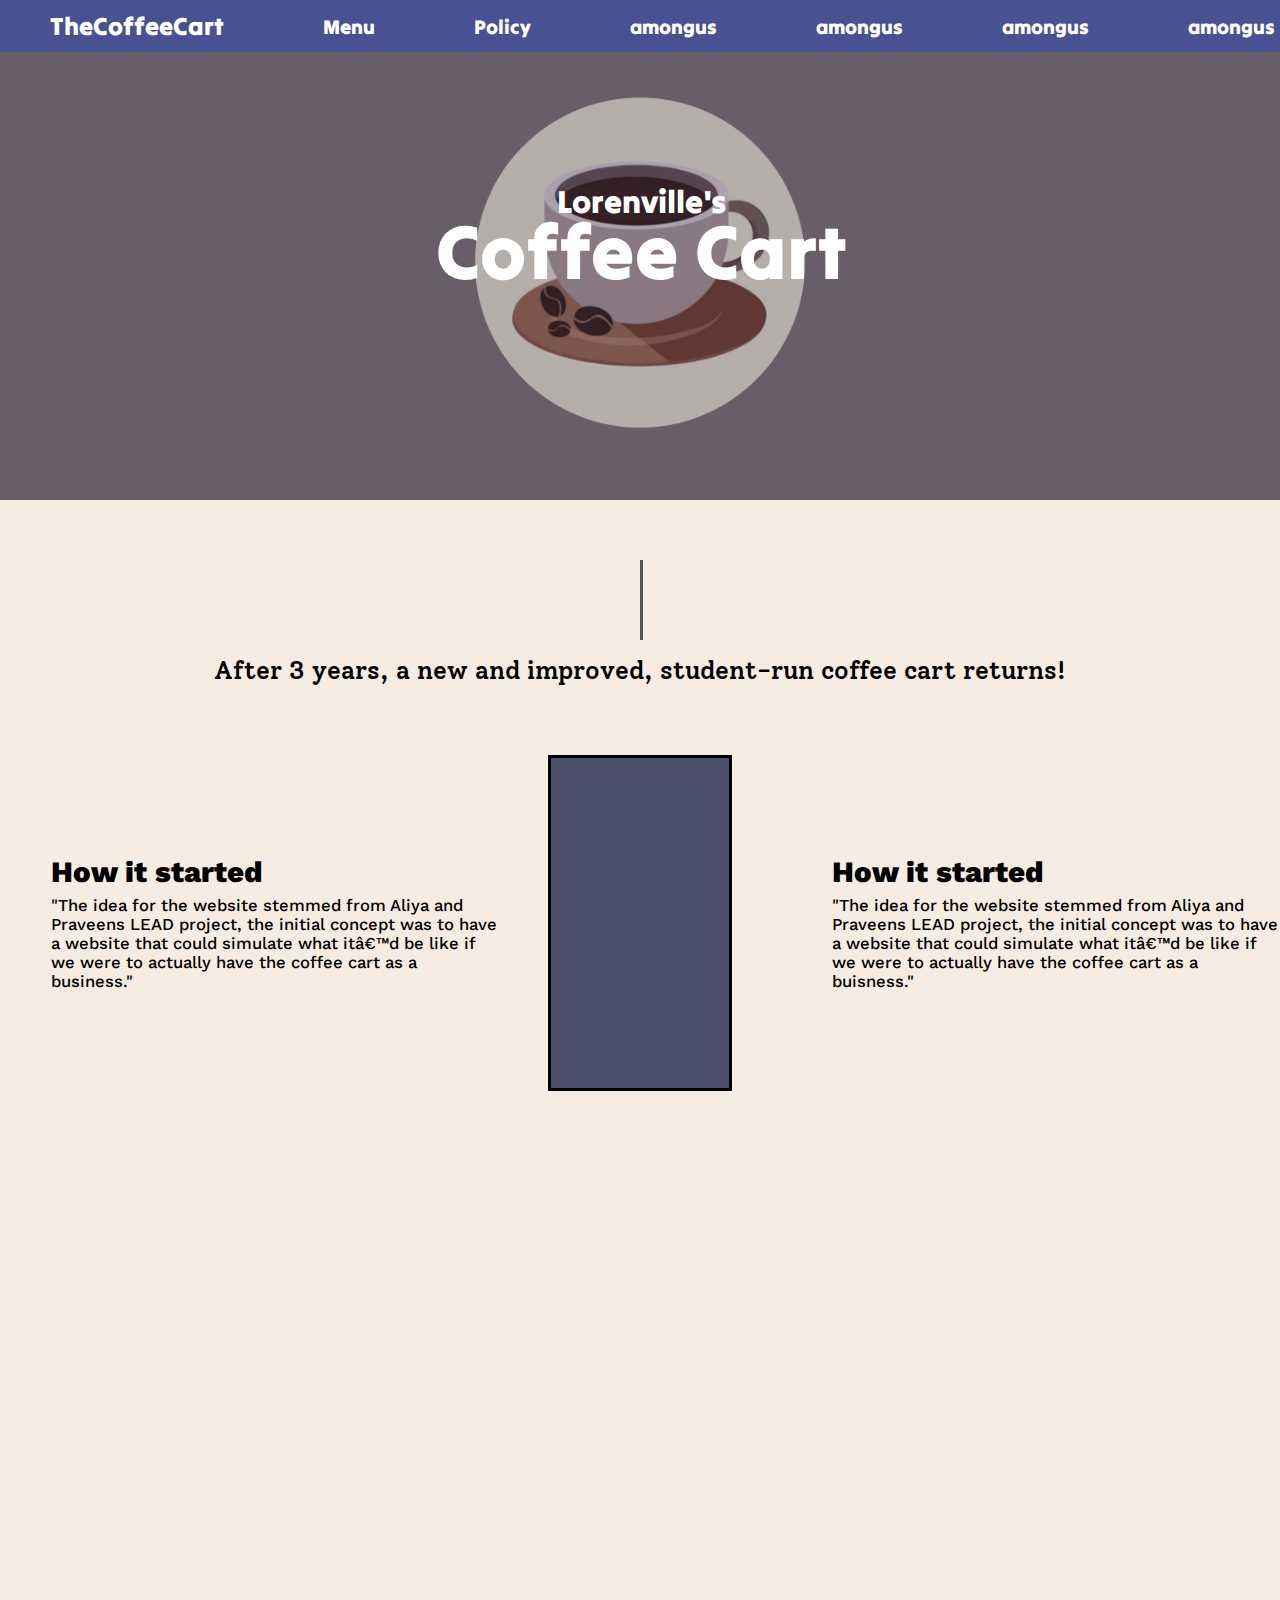
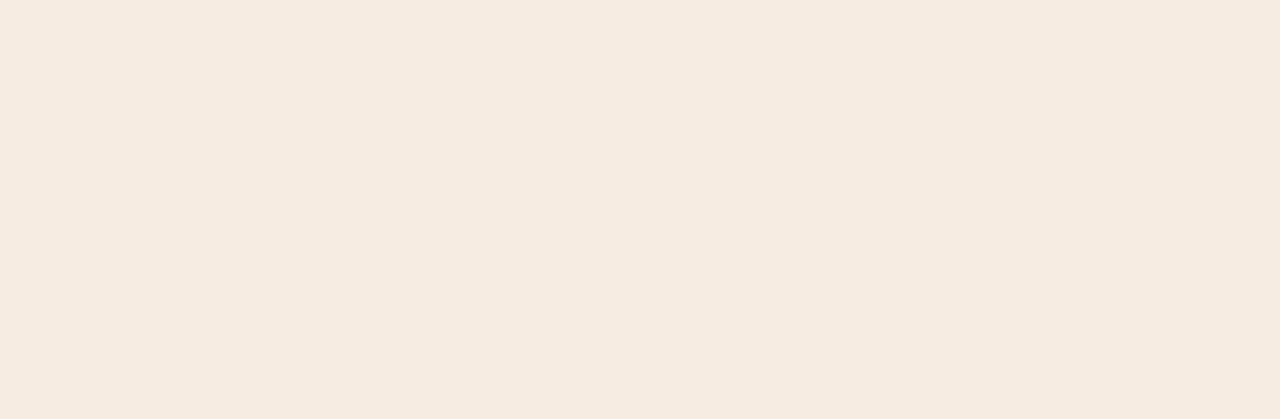
<file: index.html>
<!DOCTYPE html>

<html class="en">
    <link rel="stylesheet" href="mastercss.css">
    <head><meta charset="uft-8"></head>
    <title>TheCoffeeCart.</title>
    <body class="body">
        <div class="HeadingContainer">
            <img src="images/HHH.png" alt="CoffeeLogo">
            <div class="abovecentered">Lorenville's</div>
            <div class="centered">Coffee Cart</div>
        
        </div>
        <link rel="stylesheet" href="mastercss.css" />
    </head>
    <body id="multiimage">
      <!-- navbar -->
      <nav class="navbar" id="navbar">
        <div class="logo_item item">
          <a href="index.html">TheCoffeeCart</a>
          <div class="item">
            <a href="Webpages/menu.html">Menu</a>
          </div>
          <div class="item">
            <a href="Webpages/Policy.html">Policy</a>
          </div>
          <div class="item">
            <a href="Webpages/Policy.html">amongus</a>
          </div>
          <div class="item">
            <a href="Webpages/Policy.html">amongus</a>
          </div>
          <div class="item">
            <a href="Webpages/Policy.html">amongus</a>
          </div>
          <div class="item">
            <a href="Webpages/Policy.html">amongus</a>
          </div>
          
          
          
        
  
      </nav>
     
   
    </body>
  
        <div class="LineBreaker">
        <div class="square">
        </div>
        </div>

        <div class="text">
            <p>After 3 years, a new and improved, student-run coffee cart returns!</p>
        </div>

        <div class="textsection scrollFade">
        <div class="textsection2">
            <p class="text2">How it started</p>
            <p class="text3">"The idea for the website stemmed from Aliya and Praveens LEAD project, the initial concept was to have a website that could simulate what it’d be like if we were to actually have the coffee cart as a business."</p>
        </div>
        <div class="square3"></div>
        <div class="textsection2">
            <p class="text2">How it started</p>
            <p class="text3">"The idea for the website stemmed from Aliya and Praveens LEAD project, the initial concept was to have a website that could simulate what it’d be like if we were to actually have the coffee cart as a buisness."</p>
        </div>
        </div>

        <div class="square scrollFade"></div>

        <div class="subtitle scrollFade">
            <p>Meet the Students</p>
        </div>

        <div class="textsection scrollFade">
        
            <div class="square4 scrollFade"></div>
            <div class="textsection2 scrollFade">
                <p class="text2" id="namemargin">Aliya M.</p>
                <p class="text3" id="namemargin">"Alongside Praveen, Aliya was one of the students who organized this years coffee cart, they focused on things such as advertising, planning and design."</p>
            </div>
            <div class="square4 scrollFade"></div>
            <div class="textsection2 scrollFade">
                <p class="text2" id="namemargin">Praveen G.</p>
                <p class="text3" id="namemargin">"Alongside Aliya, Praveen was one of the students who organized this years coffee cart, he focused on the more technical aspects of our project such as this website or the budgeting."</p>
            </div>

        </div>

        <div class="textsection scrollFade">
        
            <div class="square4"></div>
            <div class="textsection2">
                <p class="text2" id="namemargin">Name</p>
                <p class="text3" id="namemargin">"Lorem ipsum dolor sit amet, consectetur adipiscing elit, sed do eiusmod tempor incididunt ut labore et dolore magna aliqua.</p>
            </div>
            <div class="square4 scrollFade"></div>
            <div class="textsection2 scrollFade">
                <p class="text2" id="namemargin">Name</p>
                <p class="text3" id="namemargin">"Lorem ipsum dolor sit amet, consectetur adipiscing elit, sed do eiusmod tempor incididunt ut labore et dolore magna aliqua.</p>
            </div>

        </div>

      
<div class="container">
    

</div>
</section>
<script src="javascript.js"></script>
</file>
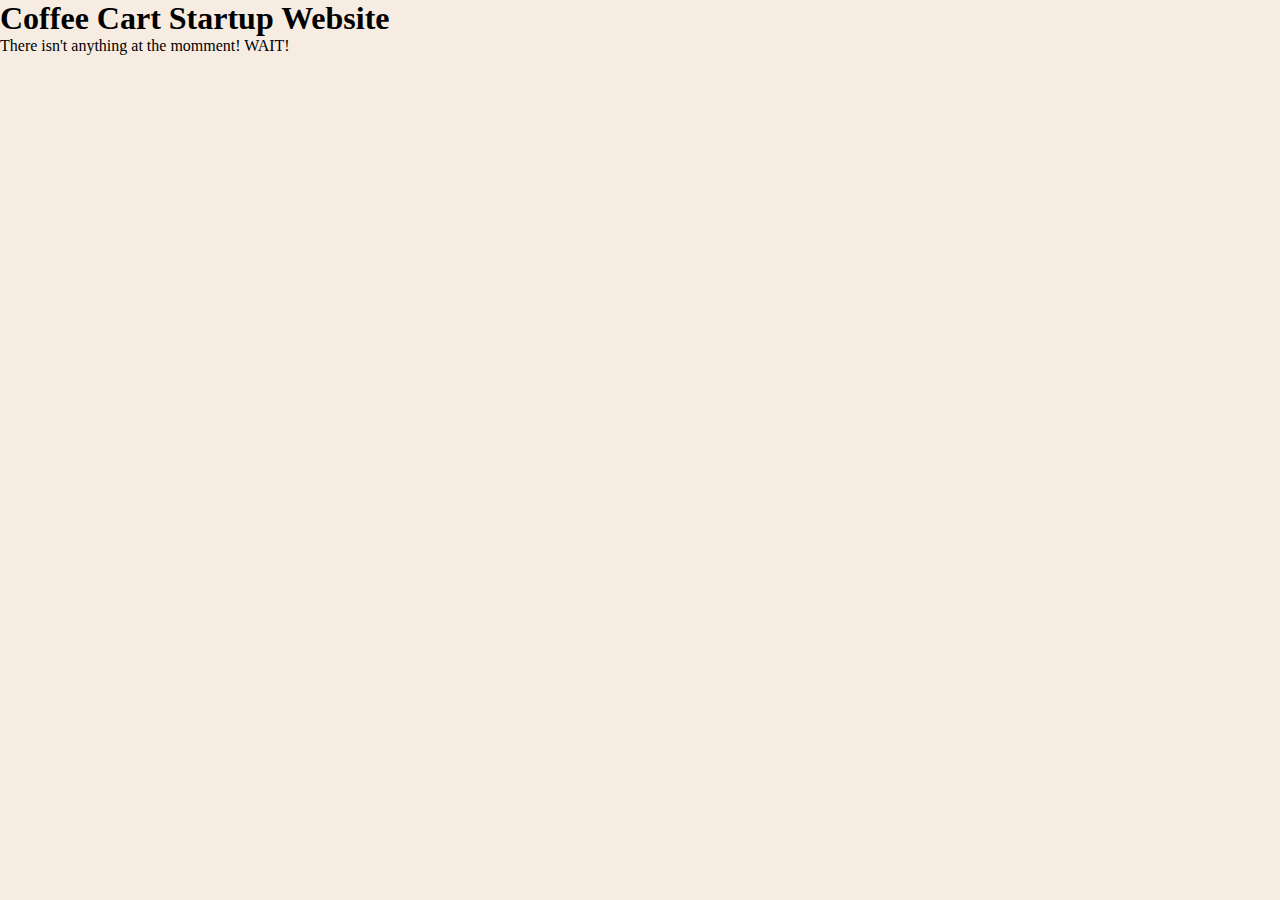
<file: MainPage.html>
<html>
    <html lang="en">
    <head><meta charset="uft-8"></head>
    <link rel="stylesheet" href="../mastercss.css">

    
        <h1 class="Title">Coffee Cart Startup Website</h1>
        <p>There isn't anything at the momment! WAIT!</p>
</html>
</file>
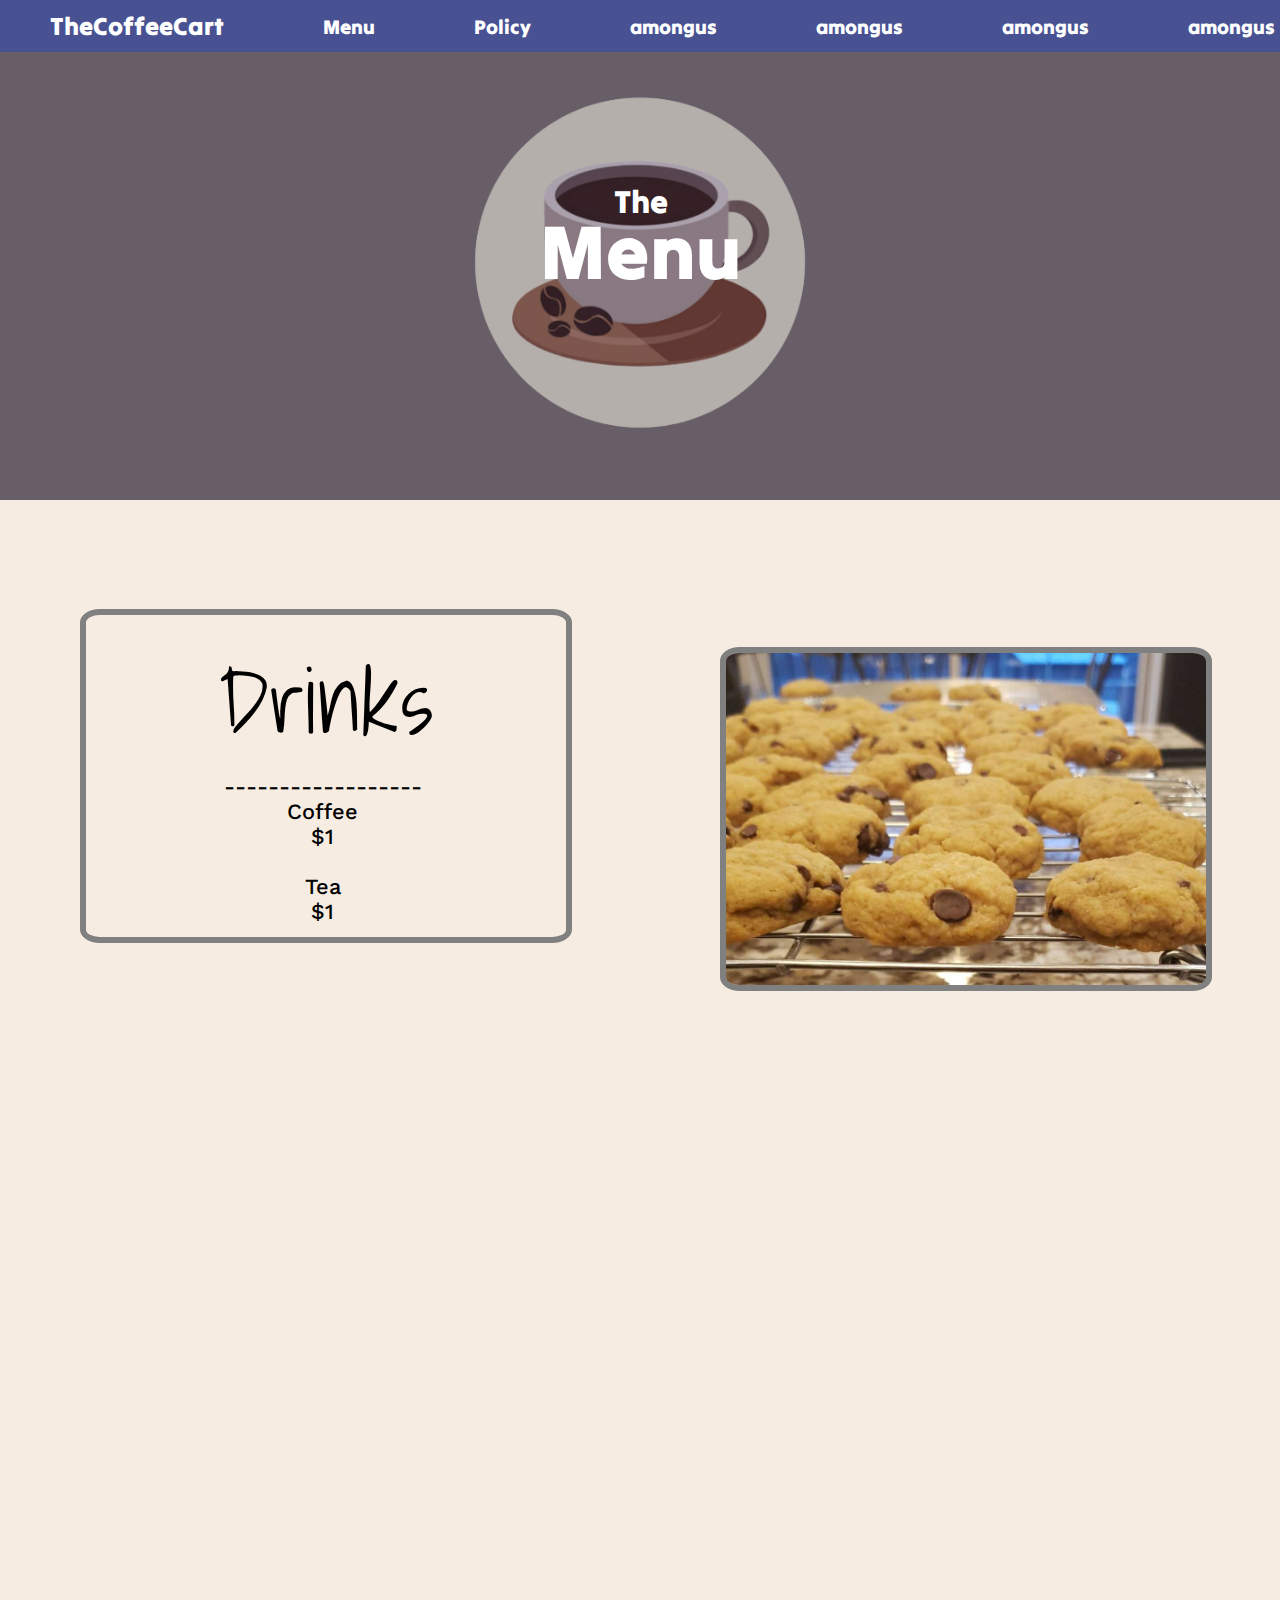
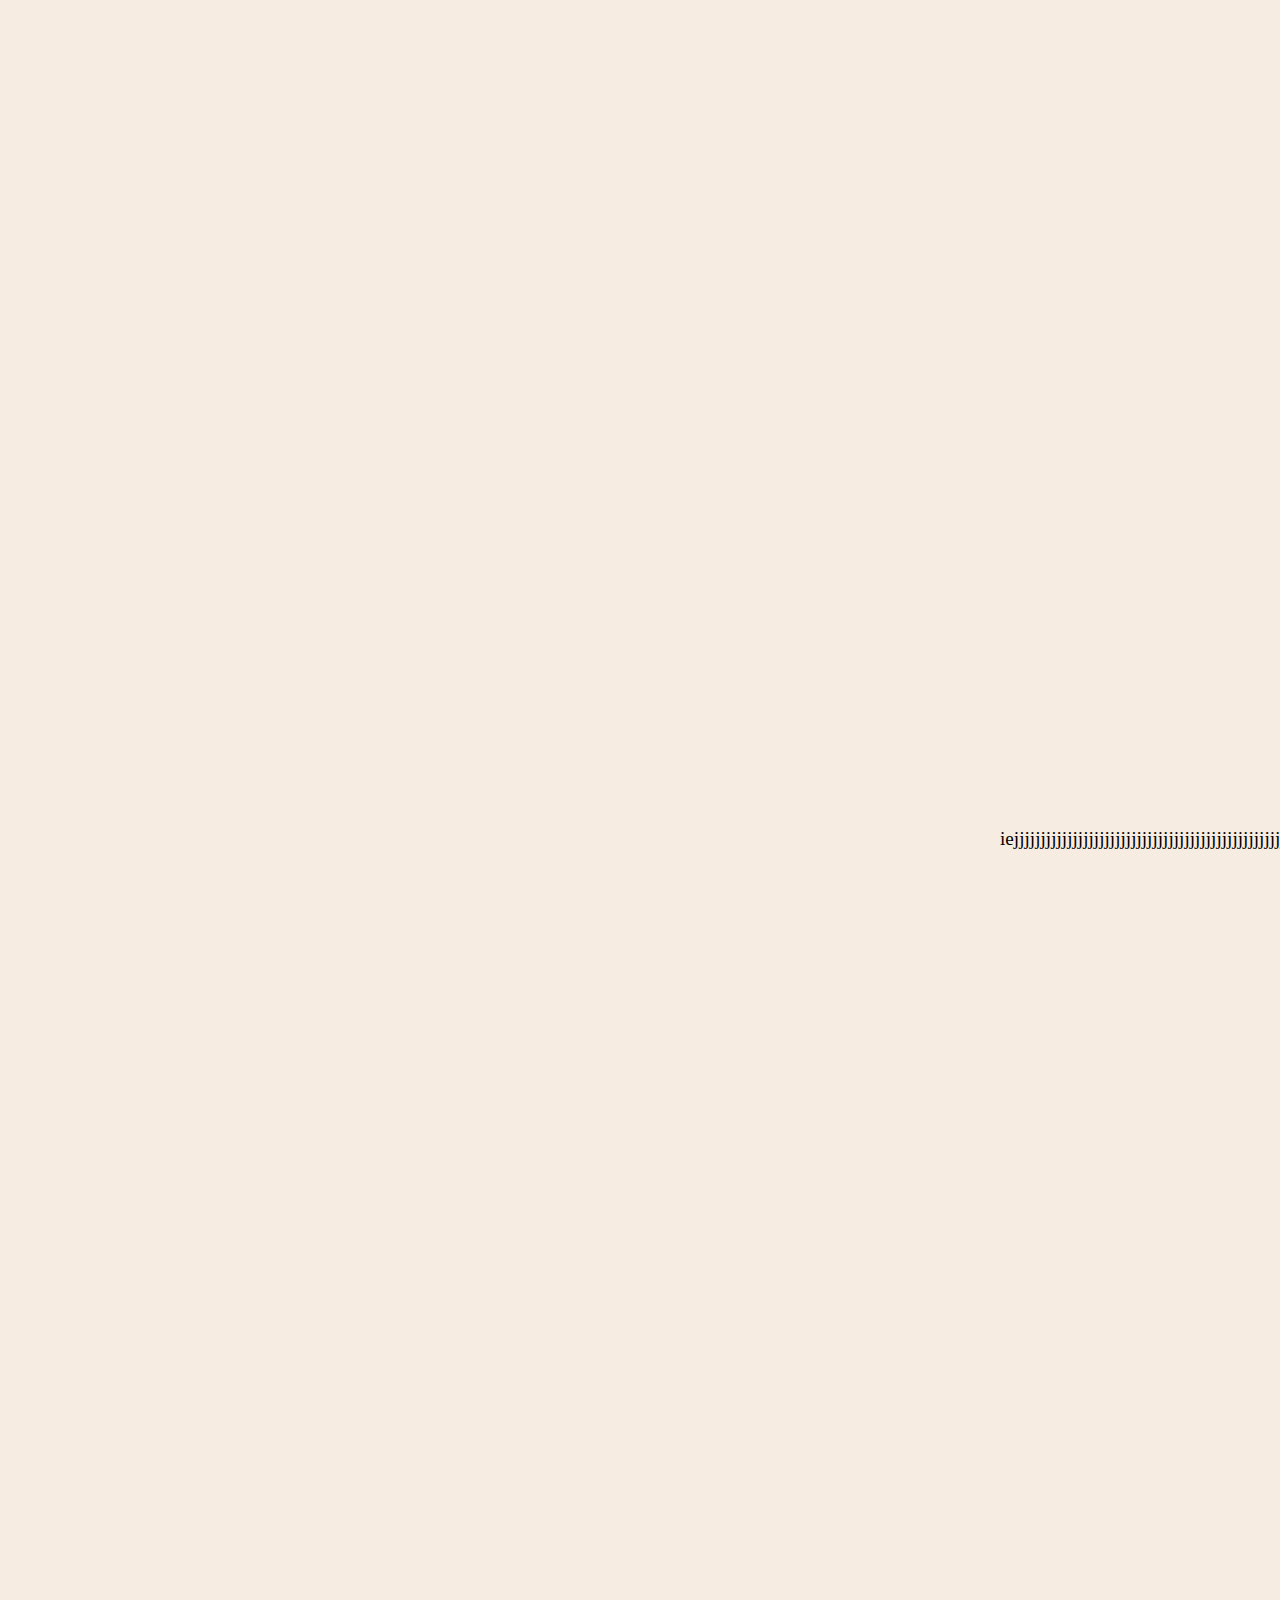
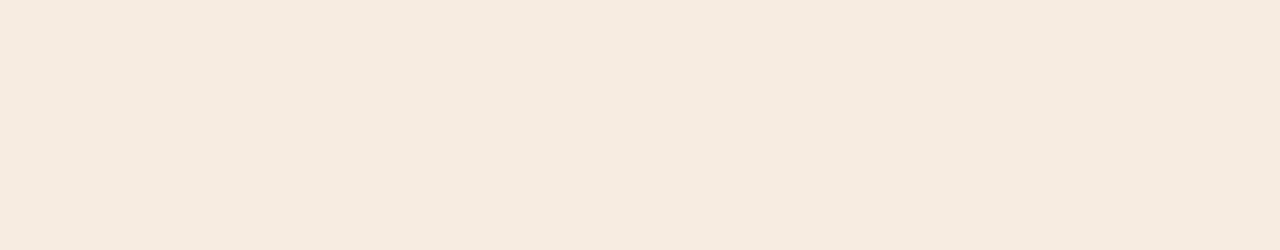
<file: Webpages/menu.html>
<!DOCTYPE html>

<html lang="en">
  <link rel="stylesheet" href="../mastercss.css">
  <link rel="stylesheet" href="css2.css">
  <head><meta charset="uft-8"></head>
  <title>TheCoffeeCart.</title>
  <body class="body">
      <div class="HeadingContainer">
          <img src="../images/HHH.png" alt="CoffeeLogo">
         <div class="headtexts">
          <div class="abovecentered">The</div>
          <div class="centered">Menu</div>
          </div>
      
      </div>
      <link rel="stylesheet" href="../mastercss.css" />
      <link rel="stylesheet" href="css2.css" />
  </head>
  <body>
      <!-- navbar -->
      <nav class="navbar" id="navbar2">
        <div class="logo_item item">
            <a href="../index.html">TheCoffeeCart</a>
          <div class="item">
            <a href="../Webpages/menu.html">Menu</a>
          </div>
          <div class="item">
            <a href="Policy.html">Policy</a>
          </div>
          <div class="item">
            <a href="Webpages/Policy.html">amongus</a>
          </div>
          <div class="item">
            <a href="Webpages/Policy.html">amongus</a>
          </div>
          <div class="item">
            <a href="Webpages/Policy.html">amongus</a>
          </div>
          <div class="item">
            <a href="Webpages/Policy.html">amongus</a>
          </div>
    </div>
    </nav>
      <div class="Group">
        <div class="menucontainer1 scrollFade">
          <div class="menutextcontainer">
          <div class="menusubtitle">
            <p>Drinks</p>
          </div>
          <div class="text3 scrollFade" id="centermargin">
            ------------------</br>
            Coffee
            <br>$1</br>
            <br>Tea
            <br>$1</br>
          </div>
          </div>
          <img class="scrollFade" src="../images/Screenshot_20230612-165412_Snapchat.jpg">
  
        </div>
        
        <div class="menucontainer1 scrollFade" >
        
          <img class="scrollFade" src="../images/Screenshot_20230612-165412_Snapchat.jpg">
          <div class="menutextcontainer scrollFade">
            <div class="menusubtitle">
              <p>Snacks</p>
            </div>
            <div class="text3" id="centermargin">
              ------------------</br>
             Cookies
              <br>$1</br>
              
            </div>
            </div>
        </div>
      </div>
        
  
      </nav>

      <p class="margin scrollFade1">iejjjjjjjjjjjjjjjjjjjjjjjjjjjjjjjjjjjjjjjjjjjjjjjjjjjjjjjjjjjjjjjjjjjjjjjjjjj</p>
      <script src="../javascript.js"></script>
      <script src="javascript2.js"></script>
</file>
<file: mastercss.css>
@import url('https://fonts.googleapis.com/css2?family=Tilt+Warp&family=Work+Sans&display=swap');
@import url('https://fonts.googleapis.com/css2?family=Work+Sans:wght@800&display=swap');
  @import url('https://fonts.googleapis.com/css2?family=Solway:wght@500&display=swap');
  @import url('https://fonts.googleapis.com/css2?family=Solway:wght@800&display=swap');
  @import url('https://fonts.googleapis.com/css2?family=Raleway:wght@300&display=swap');
  @import url('https://fonts.googleapis.com/css2?family=Shadows+Into+Light&display=swap');

  * {
    background-color: rgb(247, 236, 225);
    padding: 0;
    margin: 0;
    
  }

  #navbar {
   
    position: fixed; /* Make it stick/fixed */
    top: 0; /* Stay on top */
    width: 100%; /* Full width */
    transition: top 0.3s; /* Transition effect when sliding down (and up) */
  }
 

  .navbar {
    position: fixed;
    top: 0;
    width: 100%;
    left: 0;
    background-color: rgb(72, 82, 146);
    display: flex;
    align-items: center;
    justify-content: space-between;
    padding-left: 50px;
    padding-top: 10px;
    padding-bottom: 10px;
    z-index: 1000;
    box-shadow: 0 0 2px var(--grey-color-light);
    background-color: rgb(72, 82, 146);
   
    
  }
  .item {
    margin-left: 89px;
    margin-right: 30  px;
    background-color: rgb(72, 82, 146);
    font-size: 20px;
    }
  .logo_item {
    display: flex;
    align-items: center;
    column-gap: 10px;
    color: white;
    background-color: rgb(72, 82, 146);
    display: flex;
    margin: auto 0;
    font-size: 25px;
    font-family: 'Tilt Warp';
    background-color: transparent;
  }
  .navbar img {
    width: 35px;
    height: 35px;   
    border-radius: 50%;
  }
  
  .navbar_content {
    display: flex;
    align-items: center;
    column-gap: 25px;
  }
  .navbar_content i {
    cursor: pointer;
    font-size: 20px;
    color: var(--grey-color);
  }



.HeadingContainer {
    
  display: flex;
    background-color: rgb(103, 94, 103);
    position: relative;
  text-align: center;
  color: white;
  justify-content: center;
  margin: 1px;
  flex: 1;
  padding-top: 3%;
  padding-bottom: 1%;
  margin: 0;
  height: 25%;
  width: 100%;
}

 

 #centermargin {
  margin-left: 27.5%;
  margin-right: 12.5%;
  font-size: 1.7vw;
 }
 
 .Group {
  flex-direction: row;
  display: flex;
 }
 

 .HeadingContainer > img {
    width: 35%;
    height: fit-content;
    filter: brightness(75%);
    background-color: transparent;

}

 .menucontainer1 > img {
  width: 75%;
  height: fit-content;
  justify-self: center;
  position: relative;
  margin: 12.5%;
  border-radius: 4%;
  border: 6px solid grey;
  position: relative;
  margin-top: 0;
 }

 .menucontainer1 {
 width: 50%;
 height: 800px;
  justify-content: center;
  display: flex;
  flex-direction: column;
  text-align: center;
  margin-top: 10%;
 }

 .menutextcontainer {
  border:  6px grey solid;
  border-radius: 4%;
  width: 71%;
  padding: 1vw;
  margin-left: 12.5%;
  margin-right: 12.5%;
  position: relative;
  margin-bottom: 12.5%;
 }
  .menusubtitle {
    font-family: 'Shadows Into Light';
    font-style: normal;
    font-weight: 400; 
    font-size: 7vw ;
    justify-content: center;
    display: flex;
    text-align: center;
  
  }

.abovecentered {
  position: absolute;
  top: 40%;
  left: 50%;
  transform: translate(-50%, -50%);
  font-size: 2.5vw;
  font-family: 'Tilt Warp';
  margin: 1px;
  background-color: transparent;
  }
.centered  {
  position: absolute;
  top: 50%;
  left: 50%;
  transform: translate(-50%, -50%);
  font-size: 6vw;
  font-family: 'Tilt Warp';
  background-color: transparent;
  margin: 1px;
  
  
  
  
  
  
  
  
 
    }

    .square {
        height: 80px;
        width: 3px;
        background-color: #555;
        margin-left: 50%;
        margin-top: 15px;
        margin-bottom: 15px;
      }

      .square2 {
        height: 3px;
        width: 500px;
        background-color: #555;
        margin-left: 50%;
        margin-top: 15px;
        margin-bottom: 15px;
      
      }

    .square3 {
      height: 330px;
      width: 180px;
      border: 3px solid;
      background-color: rgb(74, 78, 104);
      margin: 50px;

    }
    .LineBreaker {
       justify-content: center;
       margin-top: 60px;
    }

    .textsection {

      display: flex;
      flex-direction: row;
      margin: 1px;
      justify-content: center;
    }

    .textsection2 {
      display: flex;
      text-align: left;
      flex-direction: column;
      width: 500px;
      
    }

    .text {
      font-family: 'Solway', serif;
      justify-content: center;
        justify-self: center;
        display: flex;
        margin: auto 0;
        color: black;
        font-size: 25px;
        margin-bottom: 20px;
        font-style: 'medium';
        font-weight: 500;
     
    } 

    .text2 {
      justify-content: left;
      justify-self: left;
      display: flex;
      margin: auto 0;
      font-family: 'Work Sans';
      font-style: 'ExtraBold';
      font-weight: 800;
      color: black;
      font-size: 2.3vw;
      margin-left: 50px ;
      width: max-content;
      margin-bottom: 5px;
  }
  .text3 {
      justify-content: left;
      justify-self: left;
      display: flex;
      margin: auto 0;
      font-family: 'Work Sans';
      font-style: 'medium';
      font-weight: 500;
      color: black;
      font-size: 1.3vw;
      margin-left: 50px ;
      margin-top: 2px;
  }
 
  .subtitle {
    display: flex;
    justify-self: center;
      justify-content: center;
      font-family: 'Raleway', Georgia, 'Times New Roman', Times, serif;
      font-weight: 300;
      font-style: light;
      font-size: 45px;
  }

  .square4 {
    height: 250px;
    width: 250px;
    border: 3px solid;
    background-color: rgb(74, 78, 104);
    margin: 50px;
  }

  #namemargin {
    margin-left: 5px;
    margin-right: 5px
  }
  
  #menusize {
  font-size: 75px;

  }
  
  .container{
    display: flex;
    justify-content: center;
    gap: 10px;
  }
  
  .animated{
    width: 400px;
    height: 221px;
    background-position: center;
    background-size: cover;
   
  }

  
 
  
  .fadeinLeft{
    background-image: url(https://www.onceuponachef.com/images/2017/12/cheesecake-1200x1393.jpg);
    -webkit-animation: fadeinLeft 1.2s both;
    -moz-animation: fadeinLeft 1.2s both;
    -o-animation: fadeinLeft 1.2s both;
    animation: fadeinLeft 1.2s both;

  }

  @-webkit-keyframes fadeinLeft {
    0%{
      opacity: 0;
      -webkit-transform: translateX( -50px)
    }
    100%{
      opacity: 1;
      -webkit-transform:translateX(0);
    }
  }
  @-moz-keyframes fadeinLeft {
    0%{
      opacity: 0;
      -moz-transform: translateX( -50px)
    }
    100%{
      opacity: 1;
      -moz-transform:translateX(0);
    }
  }
  @-o-keyframes fadeinLeft {
    0%{
      opacity: 0;
      -o-transform: translateX( -50px)
    }
    100%{
      opacity: 1;
      -o-transform:translateX(0);
    }
  }
  @keyframes fadeinLeft {
    0%{
      opacity: 0;
      transform: translateX( -50px)
    }
    100%{
      opacity: 1;
      transform:translateX(0);
    }
  }

  .fadeinRight{

    background-image: url(https://www.jocooks.com/wp-content/uploads/2018/11/cheesecake-1-22.jpg);
    -webkit-animation: fadeinRight 1.2s both;
    -moz-animation: fadeinRight 1.2s both;
    -o-animation: fadeinRight 1.2s both;
    animation: fadeinRight 1.2s both;

  }


  @-webkit-keyframes fadeinRight {
    0%{
      opacity: 0;
      -webkit-transform: translateX( 50px)
    }
    100%{
      opacity: 1;
      -webkit-transform:translateX(0);
    }
  }
  @-moz-keyframes fadeinRight {
    0%{
      opacity: 0;
      -moz-transform: translateX( 50px)
    }
    100%{
      opacity: 1;
      -moz-transform:translateX(0);
    }
  }
  @-o-keyframes fadeinRight {
    0%{
      opacity: 0;
      -o-transform: translateX( 50px)
    }
    100%{
      opacity: 1;
      -o-transform:translateX(0);
    }
  }
  @keyframes fadeinRight {
    0%{
      opacity: 0;
      transform: translateX( 50px)
    }
    100%{
      opacity: 1;
      transform:translateX(0);
    }
  }
 
  .fadeinTop{

    background-image: url(https://joyfoodsunshine.com/wp-content/uploads/2022/03/best-cheesecake-recipe-6.jpg);
    -webkit-animation: fadeinTop 1.2s both;
    -moz-animation: fadeinTop 1.2s both;
    -o-animation: fadeinTop 1.2s both;
    animation: fadeinTop 1.2s both;

  }

  @-webkit-keyframes fadeinTop {
    0%{
      opacity: 0;
      -webkit-transform: translateY( -50px)
    }
    100%{
      opacity: 1;
      -webkit-transform:translateY(0);
    }
  }
  @-moz-keyframes fadeinTop {
    0%{
      opacity: 0;
      -moz-transform: translateY( -50px)
    }
    100%{
      opacity: 1;
      -moz-transform:translateY( 0);
    }
  }
  @-o-keyframes fadeinTop {
    0%{
      opacity: 0;
      -o-transform: translateY( -50px)
    }
    100%{
      opacity: 1;
      -o-transform:translateY(0);
    }
  }
  @keyframes fadeinTop {
    0%{
      opacity: 0;
      transform: translateY( -50px)
    }
    100%{
      opacity: 1;
      transform:translateY(0);
    }
  }


  
  
  .fadeLeft{
    -webkit-animation: fadeinLeft 1.2s both;
    -moz-animation: fadeinLeft 1.2s both;
    -o-animation: fadeinLeft 1.2s both;
    animation: fadeinLeft 1.2s both;

  }

  @-webkit-keyframes fadeLeft {
    0%{
      opacity: 0;
      -webkit-transform: translateX( -50px)
    }
    100%{
      opacity: 1;
      -webkit-transform:translateX(0);
    }
  }
  @-moz-keyframes fadeLeft {
    0%{
      opacity: 0;
      -moz-transform: translateX( -50px)
    }
    100%{
      opacity: 1;
      -moz-transform:translateX(0);
    }
  }
  @-o-keyframes fadeLeft {
    0%{
      opacity: 0;
      -o-transform: translateX( -50px)
    }
    100%{
      opacity: 1;
      -o-transform:translateX(0);
    }
  }
  @keyframes fadeLeft {
    0%{
      opacity: 0;
      transform: translateX( -50px)
    }
    100%{
      opacity: 1;
      transform:translateX(0);
    }
  }
  












  














  .scrollFade {
    opacity: 1;
    pointer-events: all;
    
  }
  
  .scrollFade--hidden {
    opacity: 0;
    pointer-events: none;
  }
  
  .scrollFade--visible {
    opacity: 1;
    pointer-events: all;
  }
  
  .scrollFade--animate {
    transition: opacity 0.4s ease-in-out;
  }
 
  a:link {
    color: white;
    background-color: transparent;
  }
  
  a:visited {
    color: white;
    background-color: transparent;
  }
  
  a:focus {
    color: white;
    background-color: transparent;
  }
  
  a:hover {
    color: white;
    background-color: transparent;
  }
  
  a:active {
    color: white;
    background-color: transparent;
  }

  * {
    text-decoration: none;
  }
</file>
<file: Webpages/css2.css>
#navbar2 {
   
    position: fixed; /* Make it stick/fixed */
    top: 0; /* Stay on top */
    width: 100%; /* Full width */
    transition: top 0.3s; /* Transition effect when sliding down (and up) */
  }

  .scrollFade1 {
    opacity: 1;
    pointer-events: all;
    
  }
  
  .scrollFade1--hidden {
    opacity: 0;
    pointer-events: none;
  }
  
  .scrollFade1--visible {
    opacity: 1;
    pointer-events: all;
  }
  
  .scrollFade1--animate {
    transition: opacity 0.4s ease-in-out;
  }

  .margin {
    margin: 1000px;
    font-size: larger;
  }
</file>
